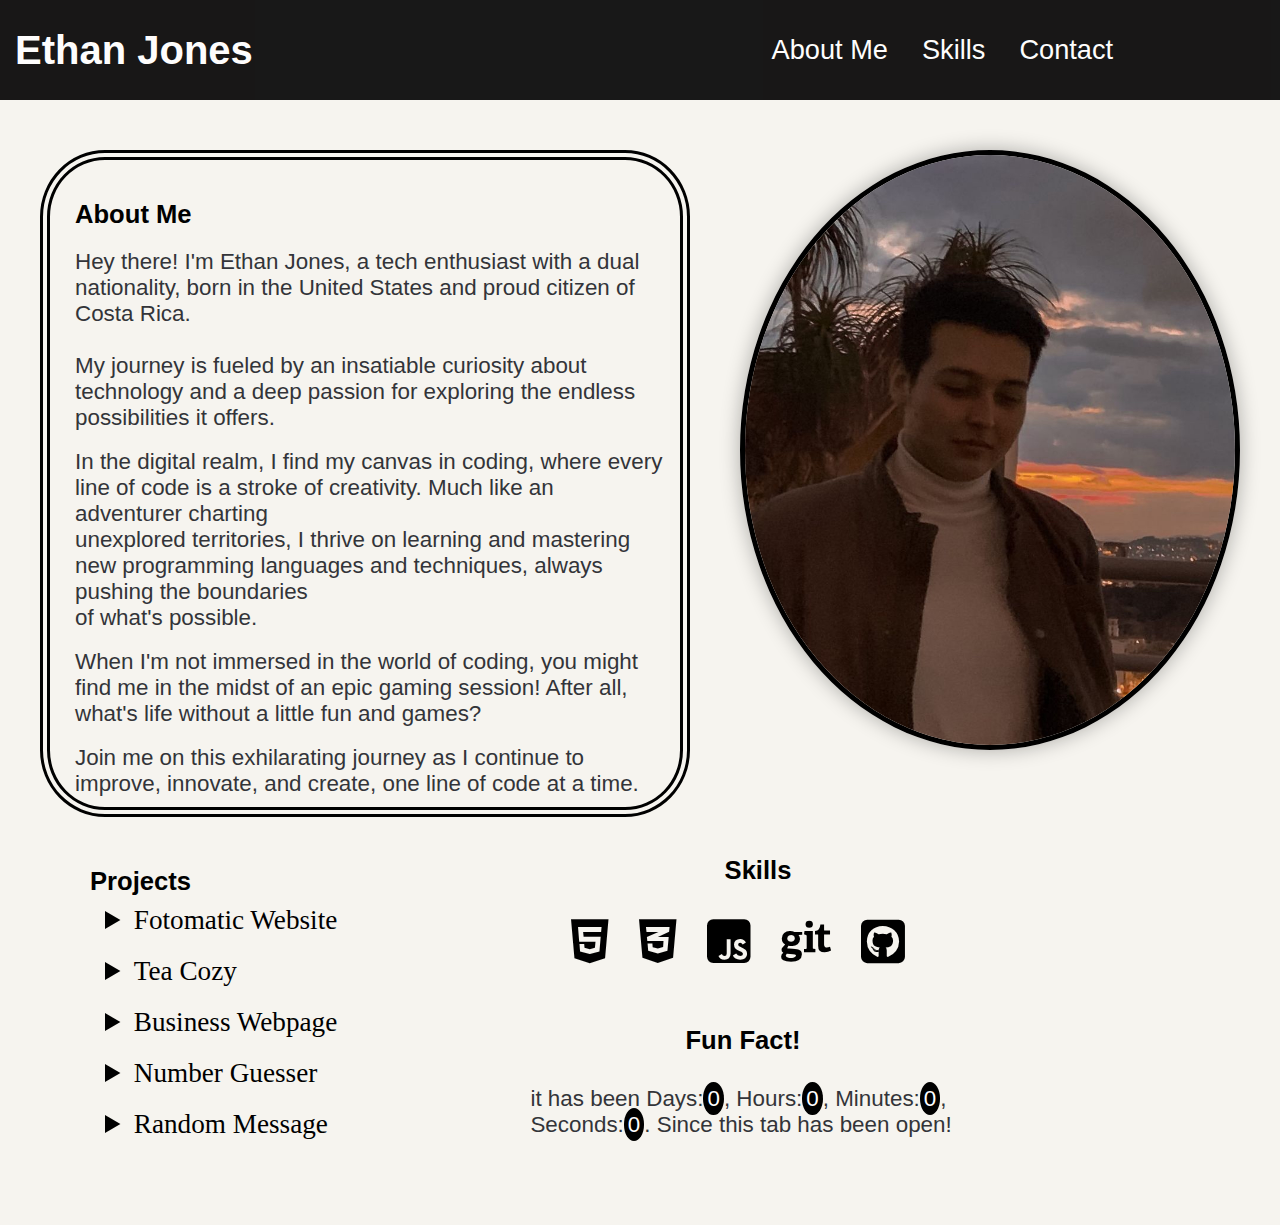
<file: Personal Portfolio Website/index.html>
<!DOCTYPE html>
<html lang="en">
<head>
    <meta charset="UTF-8">
    <meta name="viewport" content="width=device-width, initial-scale=1.0">
    <title>My Portfolio</title>
    <link rel="stylesheet" href="styles.css">
    <link rel="stylesheet" href="https://cdnjs.cloudflare.com/ajax/libs/font-awesome/6.5.2/css/all.min.css">
    <script src="main.js" async></script>


</head>

<body>
    <nav>
        <h1>Ethan Jones</h1>
        <div class="info">
            <div class="a-container">
                <a href="#">About Me</a>
                <a href="#">Skills</a>
                <a href="contact.html">Contact</a>
            </div>
            
        </div>
    </nav>

    <main>
        <div class = 'main-container'>
            <section id="about-me">
                <div class="about-me-container">
                    <div class="about-me-text-container">
                        <h2 class="about-me-text-header">About Me</h2>
                        <p> Hey there! I'm Ethan Jones, a tech enthusiast with a dual nationality, born in the United States and proud citizen of Costa Rica.
                        <br>
                        <br>
                        <p>My journey is fueled by an insatiable curiosity about technology and a deep passion for exploring the endless possibilities it offers.</p>
                        <br>
                        <p>In the digital realm, I find my canvas in coding, where every line of code is a stroke of creativity. Much like an adventurer charting <br>unexplored territories, I thrive on learning and mastering new programming languages and techniques, always pushing the boundaries <br> of what's possible.</p>
                        <br>
                        <p>When I'm not immersed in the world of coding, you might find me in the midst of an epic gaming session! After all,<br> what's life without a little fun and games?</p>
                        <br>
                        <p>Join me on this exhilarating journey as I continue to improve, innovate, and create, one line of code at a time.</p>
                    </div>
                    <div class="img1-container">
                        <img src="./pictures/image0.jpeg" class="img1">
                    </div>
                </div>
            </section>
        </div>
        
        <section id="projects">
            <div class="projects-container">
                <h2 class="projects-text">Projects</h2>
            </div>

            <div class="skills-container">
                <h2 class="projects-text" class="skills-text">Skills</h2>
                <div class="icons">
                    <i class='fab fa-html5'></i>
                    <i class='fab fa-css3-alt'></i>
                    <i class='fab fa-js-square'></i>
                    <i class='fab fa-git'></i>
                    <i class='fab fa-github-square'></i>
                </div>

                <div class="fun">
                    <h2 class="projects-text">Fun Fact!</h2>
                </div>
                <div class="fun-text">
                    <p>it has been Days:<span id="dayTime">0</span>, Hours:<span id="hourTime">0</span>, Minutes:<span id="minuteTime">0</span>, Seconds:<span id="secondTime">0</span>. Since this tab has been open!</p>
                </div>

            </div>

            <details class="project-detail">
                <summary class="project-title">Fotomatic Website</summary>
                <img src="./pictures/fotomatic.png" class="sum-pics">
                <p class="project-detail-text">
                    Project where I had to learn how to debug code for html and css
                </p>
            </details>
            
            <details class="project-detail">
                <summary class="project-title">Tea Cozy</summary>
                <img src="./pictures/tea-cozy.png" class="sum-pics">
                <p class="project-detail-text">
                    First Project where I had to use my flexbox and grid skills to develop the website Tea-cozy!
                </p>
            </details>

            <details class="project-detail">
                <summary class="project-title">Business Webpage</summary>
                <img src="./pictures/business.png" class="sum-pics">
                <p class="project-detail-text">
                    My very first solo project where I had to use all the fundamentals that I learned HTML and CSS and make my own business website!
                </p>
            </details>

            <details class="project-detail">
                <summary class="project-title">Number Guesser</summary>
                <img src="./pictures/numberG.png" class="sum-pics">
                <p class="project-detail-text">
                    This project help me understand the use of javascript applied on the web.
                </p>
            </details>

            <details class="project-detail">
                <summary class="project-title">Random Message</summary>
                <img src="./pictures/generateR.png" class="'sum-pics">
                <p class="project-detail-text">
                    My first solo javascript project where I had to make random messages and I took inspiration after my favorite hobby: Dungeons and Dragons!
                </p>
            </details>
        </section>
    </main>
</body>
</html>
</file>
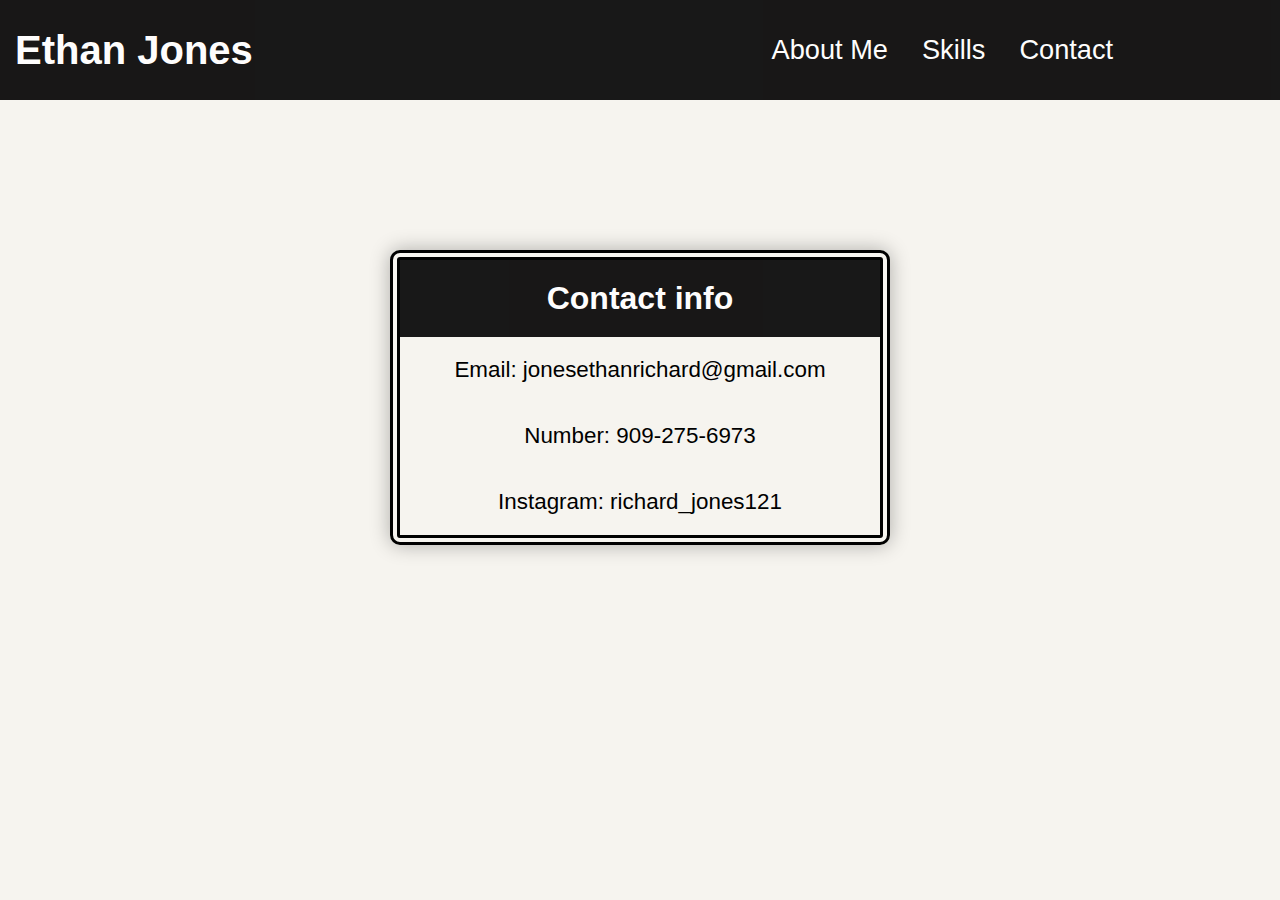
<file: Personal Portfolio Website/contact.html>
<!DOCTYPE html>
<html lang="en">
<head>
    <meta charset="UTF-8">
    <meta name="viewport" content="width=device-width, initial-scale=1.0">
    <title>Contact</title>
    <link rel="stylesheet" href="contactcss.css">
</head>

<body>
    <nav>
        <h1>Ethan Jones</h1>
        <div class="info">
            <div class="a-container">
                <a href="index.html">About Me</a>
                <a href="index.html">Skills</a>
                <a href="contact.html">Contact</a>
            </div>  
        </div>
    </nav>

    <main>
        <div>
            <div class="h2-container">
                <h2>Contact info</h2>
            </div>
            <div class="p-container">
                <p>Email: jonesethanrichard@gmail.com</p>
                <p>Number: 909-275-6973</p>
                <p>Instagram: richard_jones121</p>
            </div>
            
        </div>
    </main>

</body>
</html>
</file>
<file: Personal Portfolio Website/styles.css>
* {
    box-sizing: border-box;
    margin: 0 auto;
}

body {
    background-color: #f6f4ef;
}

nav {
    background-color: #000;
    opacity: 0.9;
    color: #fff;
    display: flex;
    align-items: center;
    height: 100px;
    min-width: 1200px;
}

h1 {
    font-size: 2.5rem;
    font-family: Arial, Helvetica, serif;
    margin-left: 15px;
}

.a-container{
    margin: 0px 0px 0px 200px; 
}

a {
    display: inline-flex;
    padding: 15px;
    font-family: Arial, Helvetica, serif;
    font-size: 1.7rem;
    color: #fff;
    text-decoration: none;
  }
  

.info {
    flex-flow: row-reverse;
}

.about-me-container {
    display: flex;
    justify-content: center;
    width: 1200px;
    padding: 50px 0px 0px 0px;
}

.about-me-text-container {
    border:  10px double #000;
    padding: 0px 15px 10px 25px;
    border-radius: 10%;
}

.about-me-text-header,
.projects-text {
    font-family: Arial, Helvetica, serif;
    font-size: 1.6rem;
    padding-top: 40px;
    margin-bottom: 20px;
}

P {
    font-family: Arial, Helvetica, serif;
    font-size: 1.4rem;
    min-width: 500px;
    color: #333439;

}

.img1-container {
    padding: 0px 0px 0px 50px;
    display: inline-block;
  }
  
.img1 {
    height: 600px;
    width: 500px;
    border: 5px solid black;
    border-radius: 60%;
    box-shadow: 0 0 20px rgba(0, 0, 0, 0.3); /* Add subtle shadow effect */
}

#projects {
    padding-top: 10px;
    width: 1100px;
}

details {
    position: relative;
    bottom: 80px;
    font-size: 1.7rem;
    padding-left: 10px;
    margin: 20px 0px 5px 0px;
    background-color: #f6f4ef;
    color: #000;
    cursor: pointer;
    width: 500px;
}


.project-title {
    padding-left: 5px;
    width: 500px;
    z-index: -1;
}

.projects-text{
    margin: 0px 0px 0px 0px;
    width: 500px;
}

.sum-pics {
    height: auto;
    width: 350px;
}

.skills-container{
    display: flex;
    justify-content: center;
    position: relative;
    width: 200px;
    left: 450px;
    bottom: 80px;
}

.skills-text{
    padding: 0px;
}

i {
    font-size: 50px;
    padding: 0px 0px 0px 30px;
    z-index: 1;
}

.icons {
    position: relative;
    top: 100px;
    right: 250px;
    display: flex;
}

.fun{
    display: flex;
    justify-content: center;
    position: relative;
    width: 150px;
    right: 470px;
    top: 170px;
}

.fun-text{
    display: flex;
    justify-content: center;
    position: relative;
    width: 150px;
    right: 600px;
    top: 270px;
    z-index: 1;
}

span {
    padding: 4px;
    border-radius: 50%;
    background-color: #000;
    color: #fff;
}
/* code will be for screens lower than 1k px and hopefully it works out fine :) */
</file>
<file: Personal Portfolio Website/contactcss.css>
* {
    box-sizing: border-box;
    margin: 0 auto;
}

body {
    background-color: #f6f4ef;
}

nav {
    background-color: #000;
    opacity: 0.9;
    color: #fff;
    display: flex;
    align-items: center;
    height: 100px;
    min-width: 1200px;
}

h1 {
    font-size: 2.5rem;
    font-family: Arial, Helvetica, serif;
    margin-left: 15px;
}

.a-container{
    margin: 0px 0px 0px 200px; 
}

a {
    display: inline-flex;
    padding: 15px;
    font-family: Arial, Helvetica, serif;
    font-size: 1.7rem;
    color: #fff;
    text-decoration: none;
  }
  

.info {
    flex-flow: row-reverse;
}

main {
    width: 30%;
    min-width: 500px;
    margin-top: 150px;
    border: 10px double #000;
    border-radius: 10px;
    box-shadow: 0 0 20px rgba(0, 0, 0, 0.3); 
}

div {
    display: block;
    justify-content: center;
    align-items: center;
    text-align: center;    
}

.h2-container {
    padding: 20px;
    background-color: #000;
    opacity: 0.9;
}

h2 {
    font-size: 2rem;
    font-family: Arial, Helvetica, serif;
    color: #fff;
}


p {
    padding: 20px;
    font-size: 1.4rem;
    font-family: Arial, Helvetica, serif;
}
</file>
